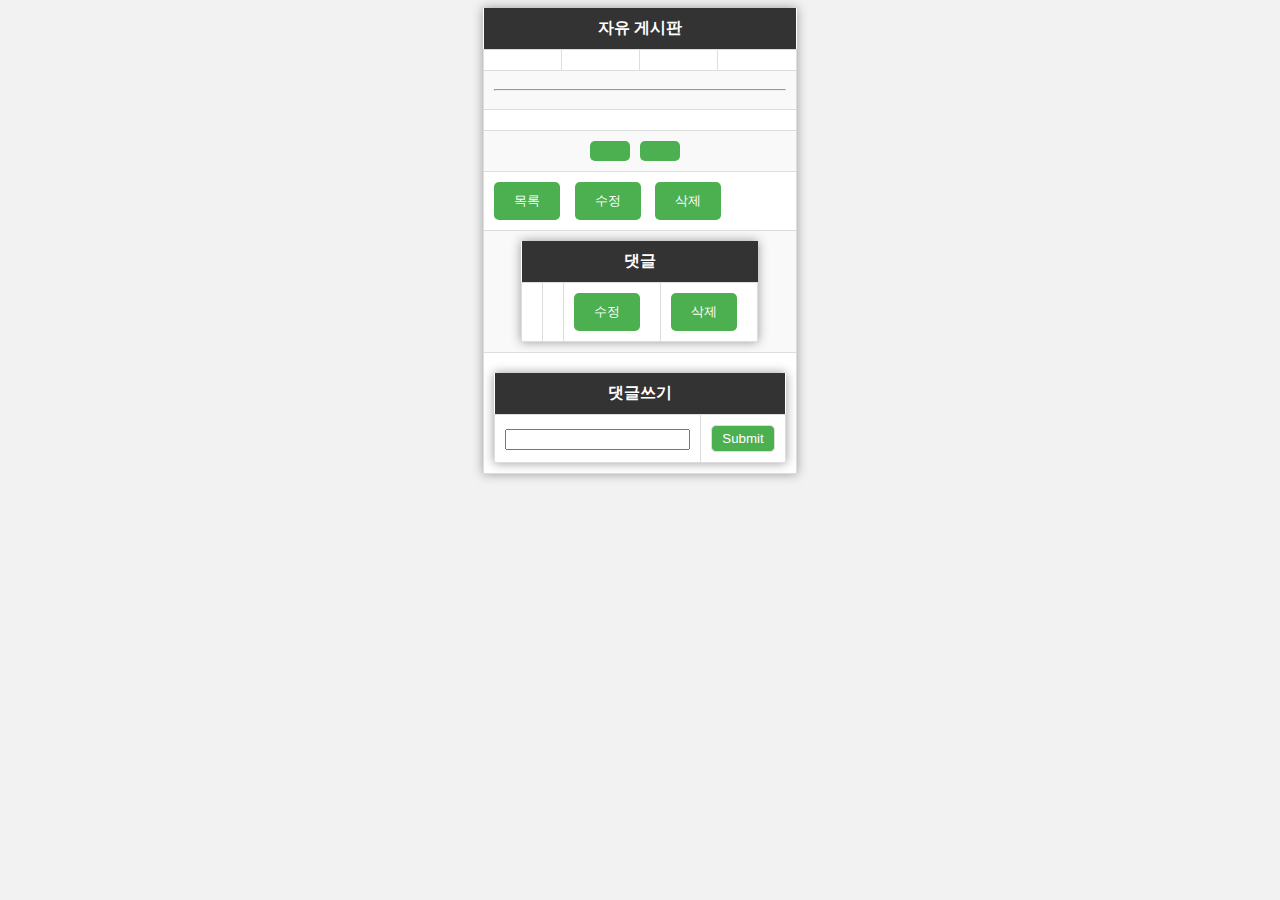
<file: src/main/resources/templates/freeBoard/boardRead.html>
<!DOCTYPE html>
<html xmlns:th="http://www.thymeleaf.org">

<head>
    <meta charset="UTF-8">
    <title>게시글 상세 페이지</title>
<style>
    body {
        background-color: #f2f2f2;
        font-family: Arial, sans-serif;
    }
    table {
        border-collapse: collapse;
        margin: 0 auto;
        background-color: #fff;
        box-shadow: 0px 0px 10px #999;
    }

    table th {
        background-color: #333;
        color: #fff;
        padding: 10px;
        text-align: center;
    }

    table td {
        border: 1px solid #ddd;
        padding: 10px;
    }

    table tr:first-child td {
        font-weight: bold;
        font-size: 1.2em;
    }

    table tr:nth-child(even) {
        background-color: #f9f9f9;
    }

    table tr:last-child td {
        border-top: 1px solid #ddd;
    }

    table tr:last-child td button {
        margin-right: 10px;
    }

    table tr:last-child td form {
        margin-top: 10px;
    }

    button {
        background-color: #4CAF50;
        color: white;
        padding: 10px 20px;
        border: none;
        border-radius: 5px;
        cursor: pointer;
        margin-right: 10px;
    }

    button:hover {
        background-color: #3e8e41;
    }

    input[type="text"], input[type="submit"] {
        padding: 5px 10px;
        border-radius: 5px;
        border: 1px solid #ddd;
    }

    input[type="submit"] {
        background-color: #4CAF50;
        color: white;
        cursor: pointer;
    }

    input[type="submit"]:hover {
        background-color: #3e8e41;
    }
    .btn-container {
        display: flex;
        justify-content: center;
        text-align: center;
    }


</style>

</head>

<body>
<table>
    <thead>
    <tr>
        <th colspan="4">자유 게시판</th>
    </tr>
    </thead>
    <tbody>
    <tr>
        <td th:text="${boardRead.boardTitle}"></td>
        <td th:text="${boardRead.boardName}"></td>
        <td th:text="${#temporals.format(boardRead.createdTime, 'yyyy-MM-dd HH:mm')}"></td>
        <td th:text="${boardRead.boardHits}"></td>
    </tr>
    <tr>
        <td colspan="4"><hr></td>
    </tr>
    <tr>
        <td colspan="4" th:text="${boardRead.boardContent}"></td>
    </tr>
    <tr>
        <td colspan="4">
            <div class="btn-container">
                <button name="like" onclick="updateCount(true)">
                    <span th:text="${boardRead.likeCount}"></span>
                </button>
                <button name="bad" onclick="updateCount(false)">
                    <span th:text="${boardRead.badCount}"></span>
                </button>
            </div>
        </td>
    </tr>
    <tr>
        <td colspan="4">
            <button onclick="main()">목록</button>
            <button onclick="modify()">수정</button>
            <button onclick="del()">삭제</button>
        </td>
    </tr>
    <tr>
        <td colspan="4">
            <table>
                <thead>
                <tr>
                    <th colspan="4">댓글</th>
                </tr>
                </thead>
                <tbody>
                <tr th:each="reply: ${replyList}">
                    <td th:text="${reply.replyName}"></td>
                    <td th:text="${reply.replyContent}"></td>

                    <form th:action="@{|/modify/${reply.id}|}">
                        <td><button>수정</button></td>
                    </form>


                    <form th:action="@{|/delete/${reply.id}|}" method="post">
                    <td><button type="submit">삭제</button></td>
                    </form>
                </tr>
                </tbody>
            </table>
        </td>
    </tr>
    <tr>
        <td colspan="4">
            <form th:action="@{|/write/reply/${boardRead.id}|}" method="post">
                <table>
                    <thead>
                    <tr>
                        <th colspan="2">댓글쓰기</th>
                    </tr>
                    </thead>
                    <tbody>
                    <tr>
                        <td><input name="replyContent"></td>
                        <td><input type="submit"></td>
                    </tr>
                    </tbody>
                </table>
            </form>
        </td>
    </tr>
    </tbody>
</table>

<script>
    function main(){
        location.href="/list/board-list";
    }

    function del(){
        const id= [[${boardRead.id}]];
        location.href = "/delete/" + id;
    }

    function modify(){
        const id= [[${boardRead.id}]];
        location.href = "/modify/update/" + id;
    }

    function updateCount(isLike){
        const id= [[${boardRead.id}]];
        const type = isLike ? 'like' : 'bad';
        location.href=`/test/update/${type}/${id}`;
    }





</script>



</body>
</html>
</file>
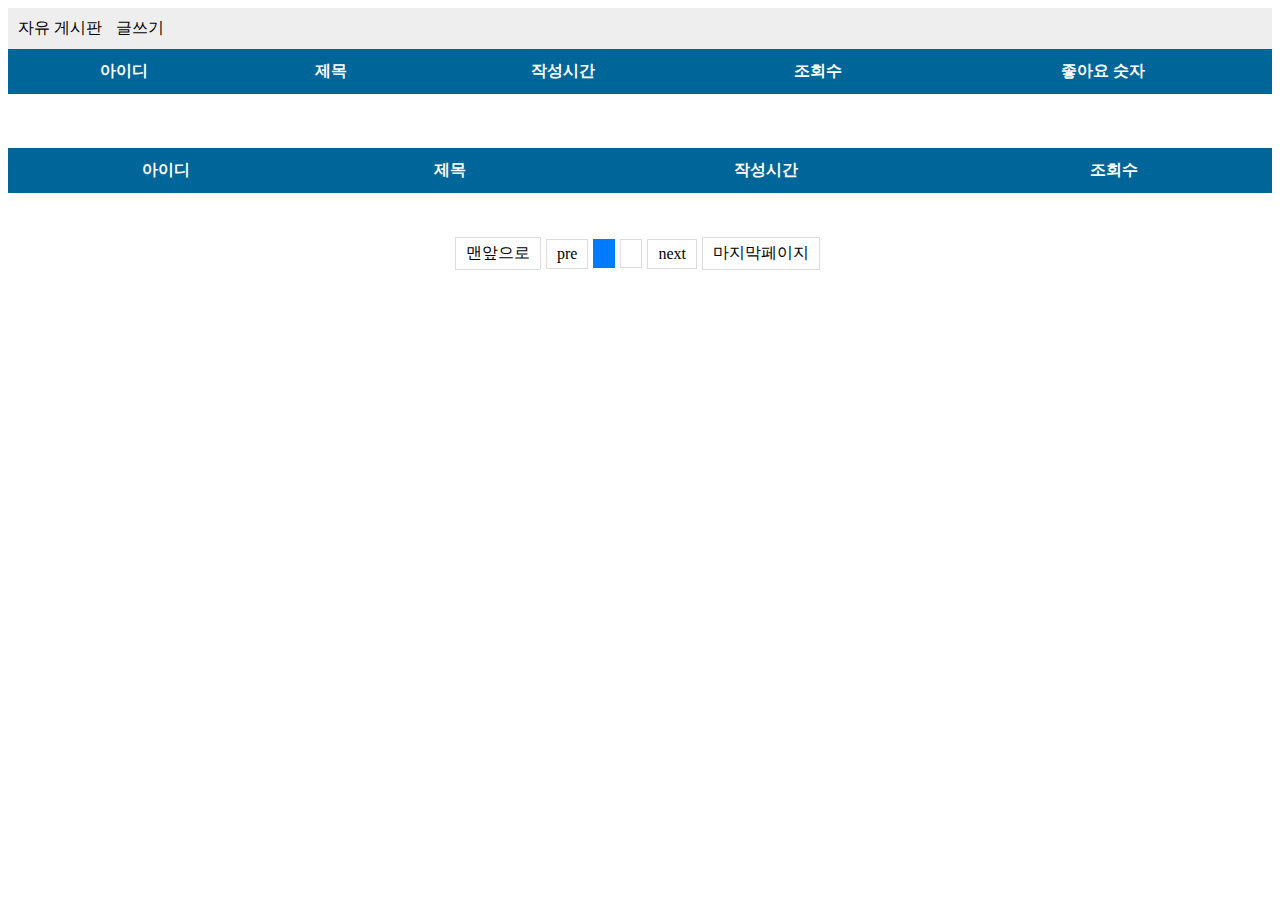
<file: src/main/resources/templates/freeBoard/mainBoard.html>
<!DOCTYPE html>
<html lang="en">
<head>
    <meta charset="UTF-8">
    <title>mainBoard</title>

    <!-- Bootstrap JS -->
    <script src="https://code.jquery.com/jquery-3.5.1.slim.min.js" integrity="sha384-DfXdz2htPH0lsSSs5nCTpuj/zy4C+OGpamoFVy38MVBnE+IbbVYUew+OrCXaRkfj" crossorigin="anonymous"></script>
    <script src="https://cdn.jsdelivr.net/npm/@popperjs/core@2.9.3/dist/umd/popper.min.js" integrity="sha384-g8bh4cEKm6lHg6nZnVXQc6m3qfOiIRnIYy08iInrbu48FYZ5kI+GduNAlZSfPg+C" crossorigin="anonymous"></script>
    <script src="https://stackpath.bootstrapcdn.com/bootstrap/4.5.2/js/bootstrap.min.js" integrity="sha384-OgVRvuATP1z7JjHLkuOU7Xw704+h835Lr+U6QL75St5mzRGByw1iW7jBhKkM6VY" crossorigin="anonymous"></script>

    <!-- Bootstrap CSS -->
    <link rel="stylesheet" href="https://stackpath.bootstrapcdn.com/bootstrap/4.5.2/css/bootstrap.min.css" integrity="sha384-OgVRvuATP1z7JjHLkuOU7Xw704+h835Lr+U6QL75St5mzRGByw1iW7jBhKkM6VY" crossorigin="anonymous">

    <style>
        /* custom styles */
        .board-table-container {
            width: 100%;
            margin-bottom: 30px;
        }

        .board-table {
            border-collapse: collapse;
            width: 100%;
        }

        .board-table th,
        .board-table td {
            padding: 12px 15px;
            text-align: center;
        }

        .board-table thead th {
            background-color: #006699;
            color: #ffffff;
            font-weight: bold;
        }

        .board-table tbody tr:nth-of-type(even) {
            background-color: #c4c1c1;
        }

        .board-table tbody tr:hover {
            background-color: #ececec;
        }


        .pagination {
            display: flex;
            justify-content: center;
            align-items: center;
            margin-top: 20px;
            margin-bottom: 20px;
        }

        .pagination a {
            color: black;
            text-decoration: none;
            border: 1px solid #ddd;
            padding: 5px 10px;
            margin-right: 5px;
        }

        .current-page {
            color: white;
            background-color: #007bff;
            border: 1px solid #007bff;
            padding: 5px 10px;
            margin-right: 5px;
        }

        .styled-table {
            border-collapse: collapse;
            width: 100%;
        }

        .styled-table th,
        .styled-table td {
            padding: 12px 15px;
            text-align: center;
        }

        .styled-table thead th {
            background-color: #006699;
            color: #ffffff;
            font-weight: bold;
        }

        .styled-table tbody tr:nth-of-type(even) {
            background-color: #c4c1c1;
        }

        .styled-table tbody tr:hover {
            background-color: #ececec;
        }
    </style>
</head>

<body>

<div class="topBanner" style="background-color: #eee; padding: 10px;">
    <a class="btn btn-primary" style="margin-right: 10px;">자유 게시판</a>
    <a class="btn btn-secondary">글쓰기</a>
</div>

<div class="container mt-3 board-table-container">
    <table class="table table-striped board-table">
        <thead>
        <tr>
            <th scope="col">아이디</th>
            <th scope="col">제목</th>
            <th scope="col">작성시간</th>
            <th scope="col">조회수</th>
            <th scope="col">좋아요 숫자</th>
        </tr>
        </thead>
        <tbody>
        <tr th:each="board: ${boardList}">
            <td th:text="${board.boardName}"></td>
            <td><a class="text-decoration-none" th:href="@{|/read/${board.id}|}" th:text="${board.boardTitle}"></a></td>
            <td th:text="${#temporals.format(board.createdTime, 'yyyy-MM-dd HH:mm:ss')}"></td>
            <td th:text="${board.boardHits}"></td>
            <td th:text="${board.likeCount}"></td>
        </tr>
        </tbody>
    </table>
</div>

<div class="footBody">
    <table class="styled-table">
        <thead>
        <tr>
            <th>아이디</th>
            <th>제목</th>
            <th>작성시간</th>
            <th>조회수</th>
        </tr>
        </thead>
        <tbody>
        <tr th:each="board: ${boardPage}">
            <td th:text="${board.boardName}"></td>
            <td><a th:href="@{|/read/${board.id}|}" th:text="${board.boardTitle}"></a></td>
            <td th:text="${#temporals.format(board.createdTime, 'yyyy-MM-dd HH:mm:ss')}"></td>
            <td th:text="${board.boardHits}"></td>
        </tr>
        </tbody>
    </table>
</div>

<!-- 페이징 -->

    <div class="pagination">
        <!--첫페이지로 이동-->
        <a th:href="@{/list/board-list(page=1)}">맨앞으로</a>
        <a th:href="${boardPage.first} ? '#' : '/list/board-list?page=' + ${boardPage.number}" class="page-link">pre</a>
        <span th:each="page: ${#numbers.sequence(startPage, endPage)}">
            <span th:if="${page == boardPage.number + 1}" class="current-page" th:text="${page}"></span>
            <span th:unless="${page == boardPage.number +1}">
                <a th:href="@{/list/board-list(page=${page})}" class="page-link" th:text="${page}"></a>
            </span>
        </span>
        <a th:href="${boardPage.last} ? '#' : '/list/board-list?page='+ ${boardPage.number +2}" class="page-link">next</a>
        <a th:href="@{/list/board-list(page=${boardPage.totalPages})}">마지막페이지</a>
    </div>
</div>

</body>
</html>
</file>
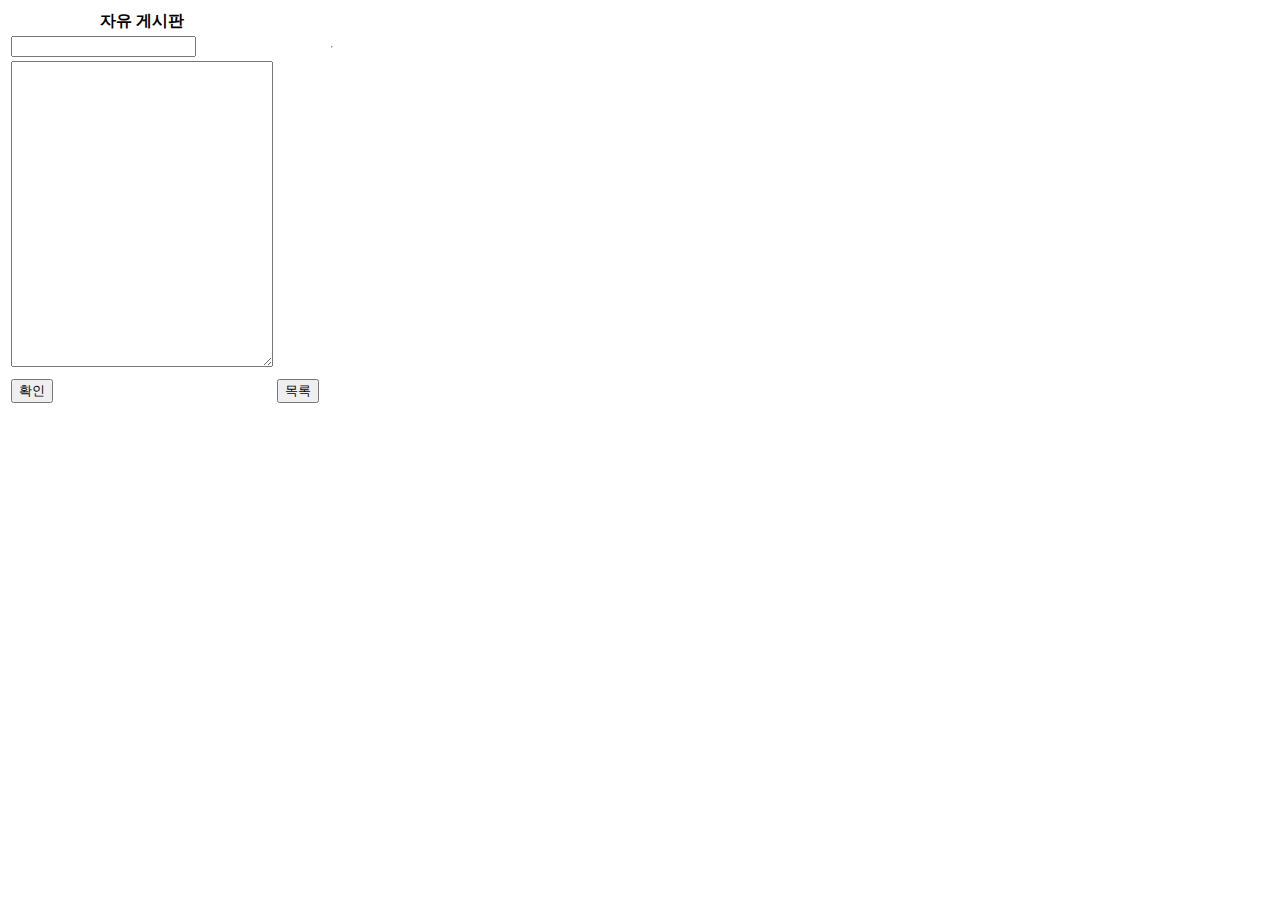
<file: src/main/resources/templates/freeBoard/modifyForm.html>
<!DOCTYPE html>
<html lang="en">
<head>
    <meta charset="UTF-8">
    <title>ModifyForm</title>
</head>
<body>

<table>

    <form th:action="@{/modify/updates}"  method="post">
        <tr>
            <th>자유 게시판</th>
        </tr>
        <tr>
            <input type="hidden" name="boardId" th:value="${modifyDetail.id} ">
            <td><input name="boardTitle"></td>
            <td th:value="${modifyDetail.boardName}"></td>
            <td th:text="${#temporals.format(modifyDetail.createdTime, 'yyyy-MM-dd HH:mm')}"></td>
            <td th:text="${modifyDetail.boardHits}"></td>
            <td><hr></td>
        </tr>
        <tr>
            <td><textarea name="boardContent" cols="30" rows="20"></textarea></td>
        </tr>
        <tr>
            <td th:text="${modifyDetail.likeCount}"></td>
            <td th:text="${modifyDetail.badCount}"></td>
        </tr>
        <tr>
            <td>
                <button type="submit">확인</button>
            </td>
            <td>
                <button onclick="main()">목록</button>
            </td>
        </tr>
    </form>
    </tr>


</table>



</body>

<script>
    function main(){
        location.href="/list/board-list";
    }


</script>

</html>
</file>
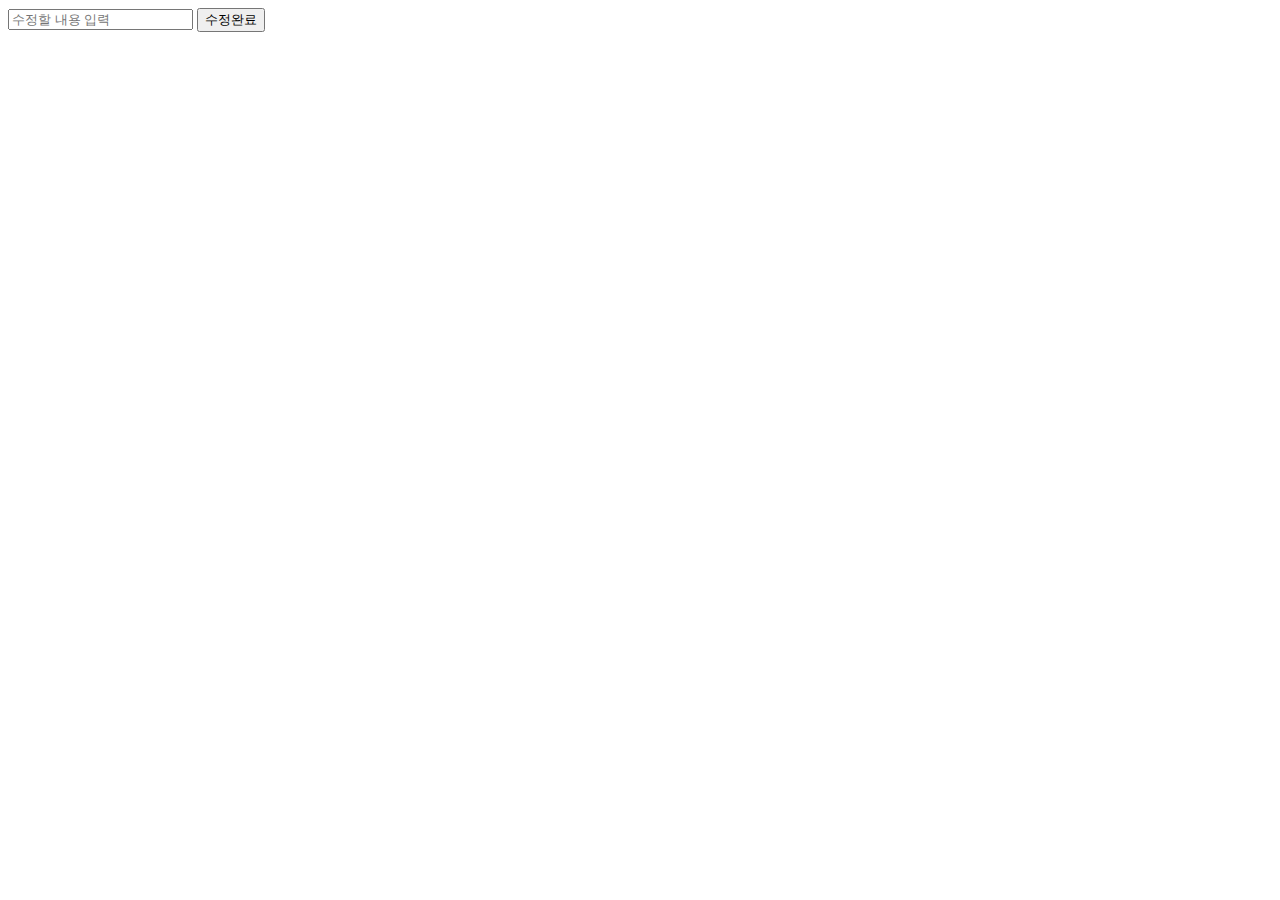
<file: src/main/resources/templates/freeBoard/replyModifyForm.html>
<!DOCTYPE html>
<html lang="en">
<head>
    <meta charset="UTF-8">
    <title>reply Modfiy Form</title>
</head>
<body>


      <form th:action="@{|/modify/update/${replyModify.id}|}" method="post">
        <!--  <input type="hidden" name="replyId" th:value="${replyModify.id}"> -->
        <input type="text" name="content" placeholder="수정할 내용 입력">
        <button type="submit">수정완료</button>
      </form>


</body>
</html>
</file>
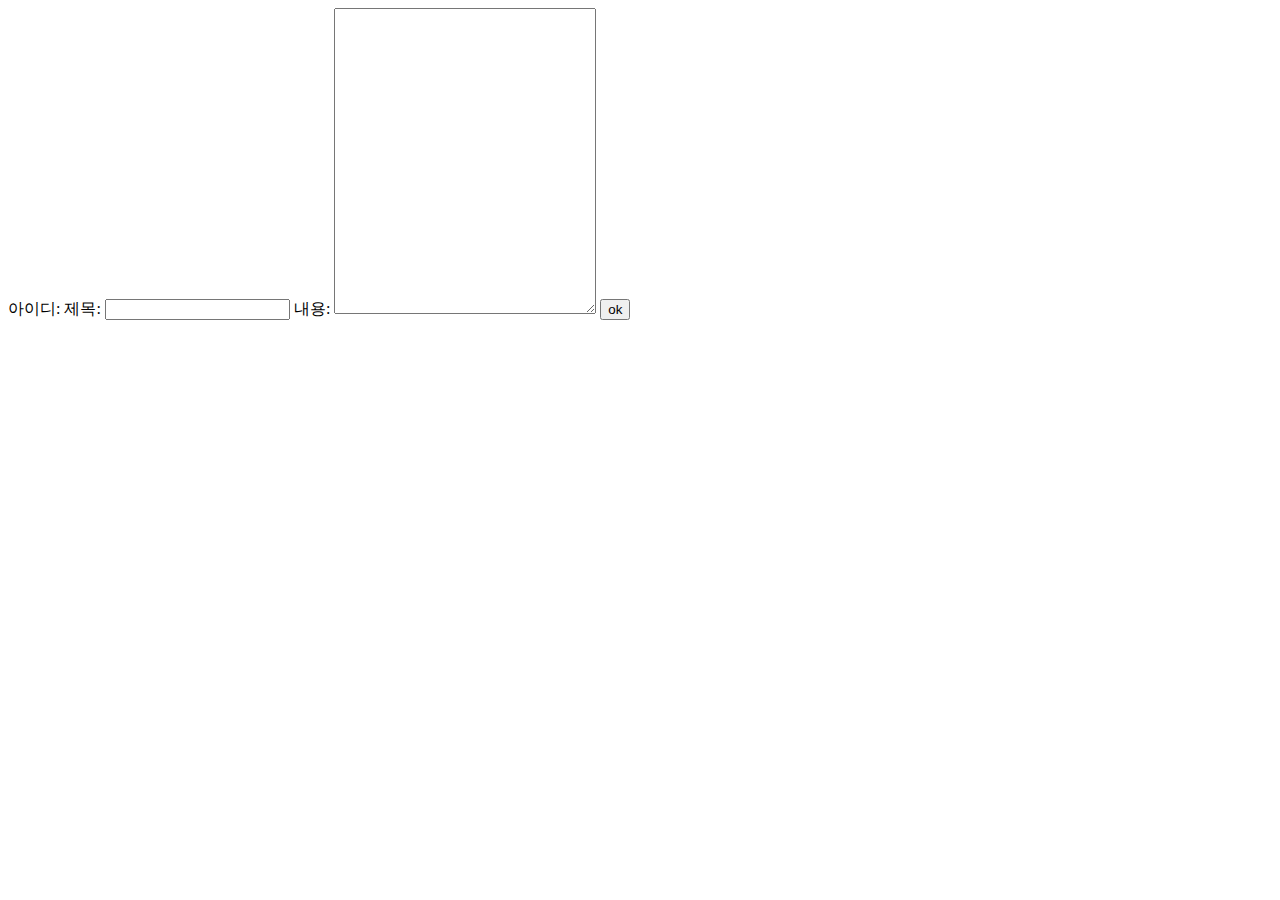
<file: src/main/resources/templates/freeBoard/writeForm.html>
<!DOCTYPE html>
<html lang="en">
<head>
    <meta charset="UTF-8">
    <title>writeForm</title>
</head>
<body>
<form action="/write/writer" method="post">
    아이디: <a th:text="${username}"></a>
    <input type="hidden" name="boardName" th:value="${username}">
    제목: <input name="boardTitle">
    내용: <textarea name="boardContent" cols="30" rows="20"></textarea>
    <button type="submit">ok</button>
</form>

</body>
</html>
</file>
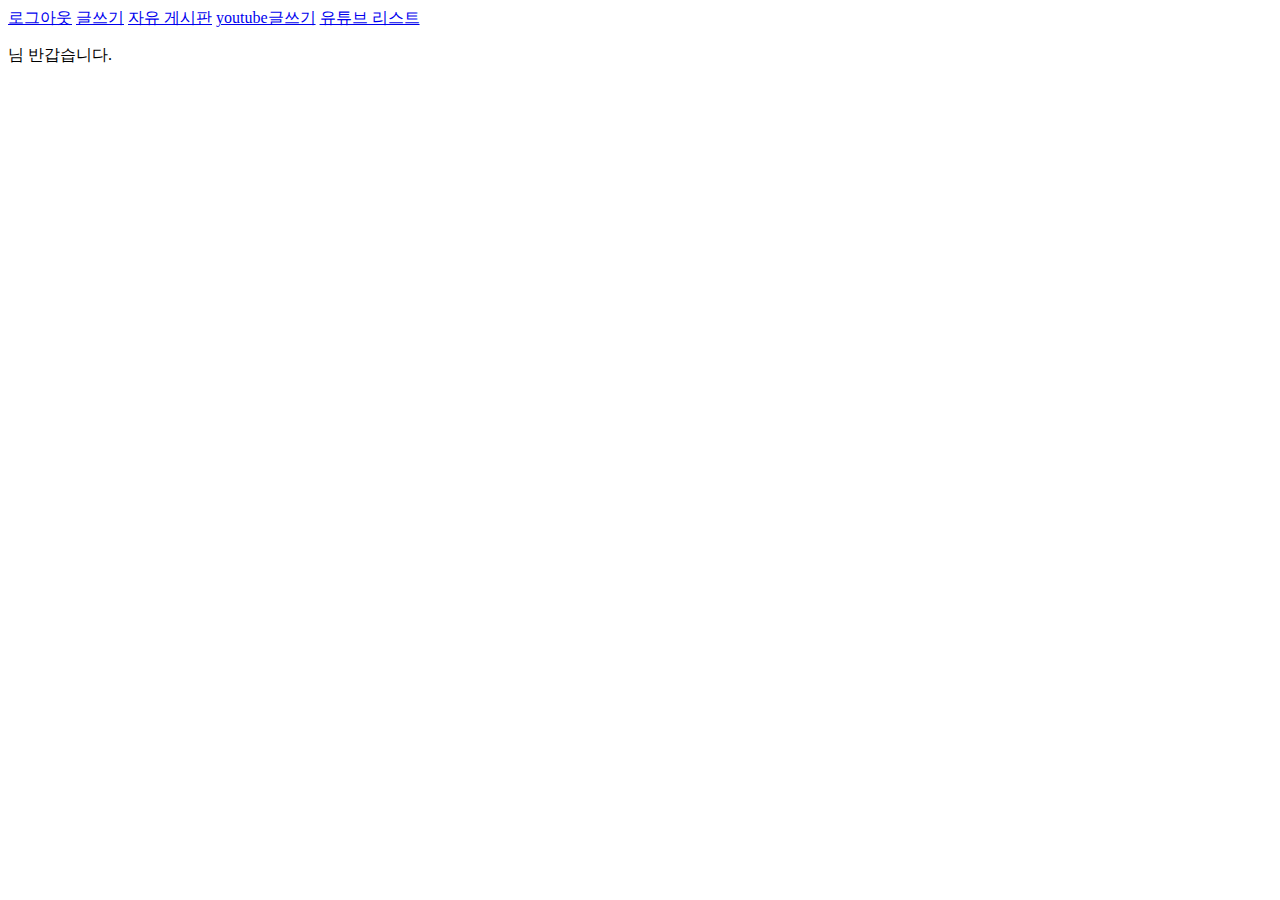
<file: src/main/resources/templates/join/home.html>
<!DOCTYPE html>
<html lang="en">
<head>
    <meta charset="UTF-8">
    <title>home</title>
</head>
<body>


<a href="/users/logout">로그아웃</a>
<a href="/write/write-form">글쓰기</a>
<a href="/list/board-list">자유 게시판</a>
<a href="/youtube/youtubeWriteForm">youtube글쓰기</a>
<a href="/youtubeList/youtube-List">유튜브 리스트</a>
<p th:text="${usernames}"></p> 님 반갑습니다.

</body>

<script>
  window.opener.location.href = '/users/homeForm';
  window.close();
</script>

</html>
</file>
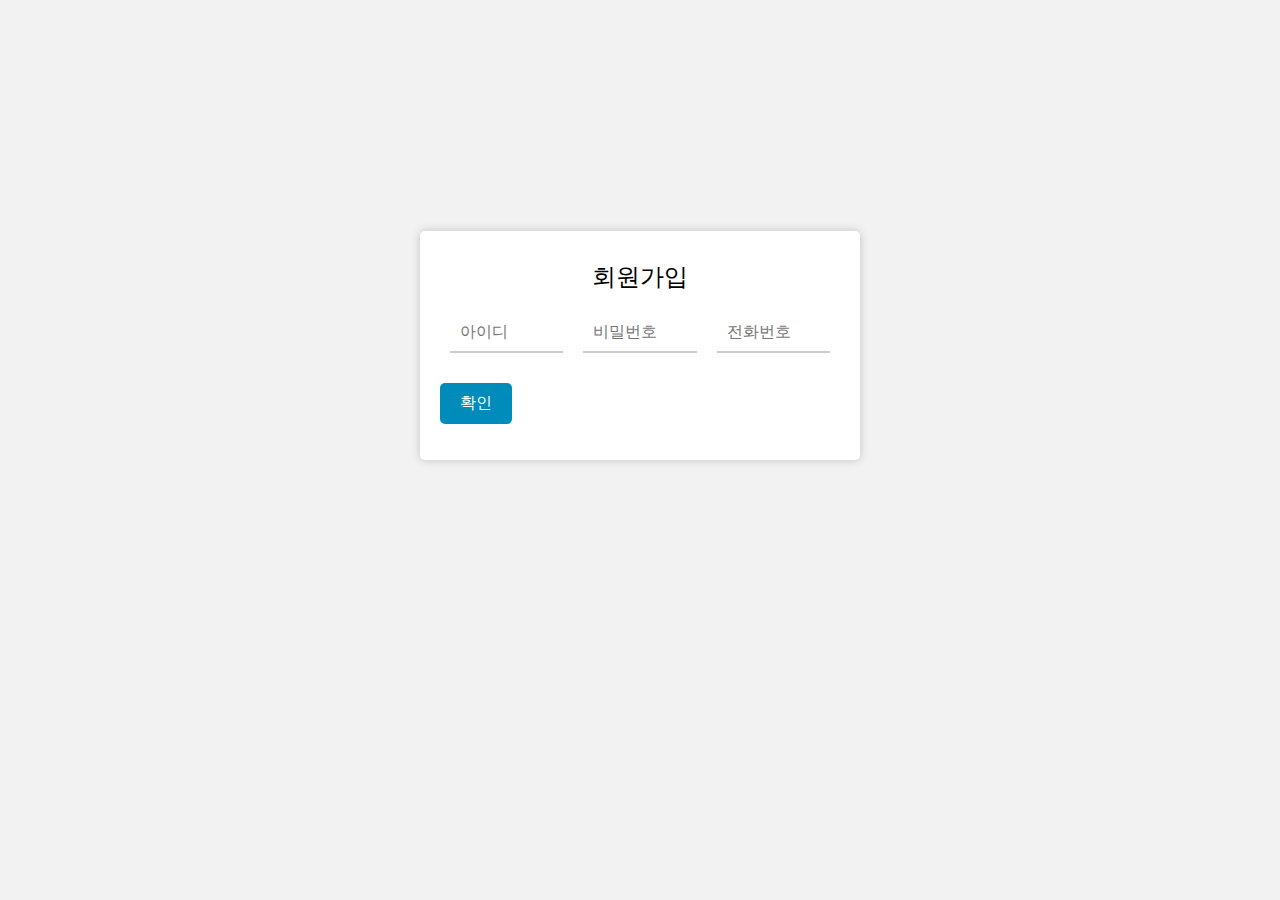
<file: src/main/resources/templates/join/joinForm.html>
<!DOCTYPE html>
<html lang="en" xmlns:th="http://www.thymeleaf.org">
<head>
    <meta charset="UTF-8">
    <title>joinForm</title>
    <style>
        body {
            background-color: #f2f2f2;
            display: flex;
            align-items: center;
            height: 75vh;
        }

        form {
            width: 400px;
            margin: 0 auto;
            background-color: white;
            padding: 20px;
            border-radius: 5px;
            box-shadow: 0 0 10px rgba(0, 0, 0, 0.2);
        }

        table {
            border-collapse: collapse;
            margin-bottom: 10px;
        }

        td {
            padding: 10px;
        }

        input[type="text"], input[type="password"], input[type="tel"] {
            padding: 10px;
            margin-bottom: 10px;
            width: 100%;
            box-sizing: border-box;
            border: none;
            border-bottom: 2px solid #ccc;
            font-size: 16px;
        }

        input[type="text"]:focus, input[type="password"]:focus, input[type="tel"]:focus {
            border-bottom: 2px solid #008cba;
        }

        button[type="submit"] {
            background-color: #008cba;
            color: white;
            padding: 10px 20px;
            border: none;
            border-radius: 5px;
            cursor: pointer;
            font-size: 16px;
        }

        p {
            color: red;
            text-align: center;
        }
    </style>
</head>

<body>
<form action="/user/join" method="post">
    <table>
        <tr>
            <td colspan="3" style="text-align: center; font-size: 24px;">회원가입</td>
        </tr>
        <tr>
            <td><input type="text" name="name" placeholder="아이디"></td>
            <td><input type="password" name="password" placeholder="비밀번호"></td>
            <td><input type="tel" name="phone" placeholder="전화번호" maxlength="14"></td>
        </tr>
    </table>
    <button type="submit">확인</button>
    <p th:text="${joinError}"></p>
</form>
</body>
</html>
</file>
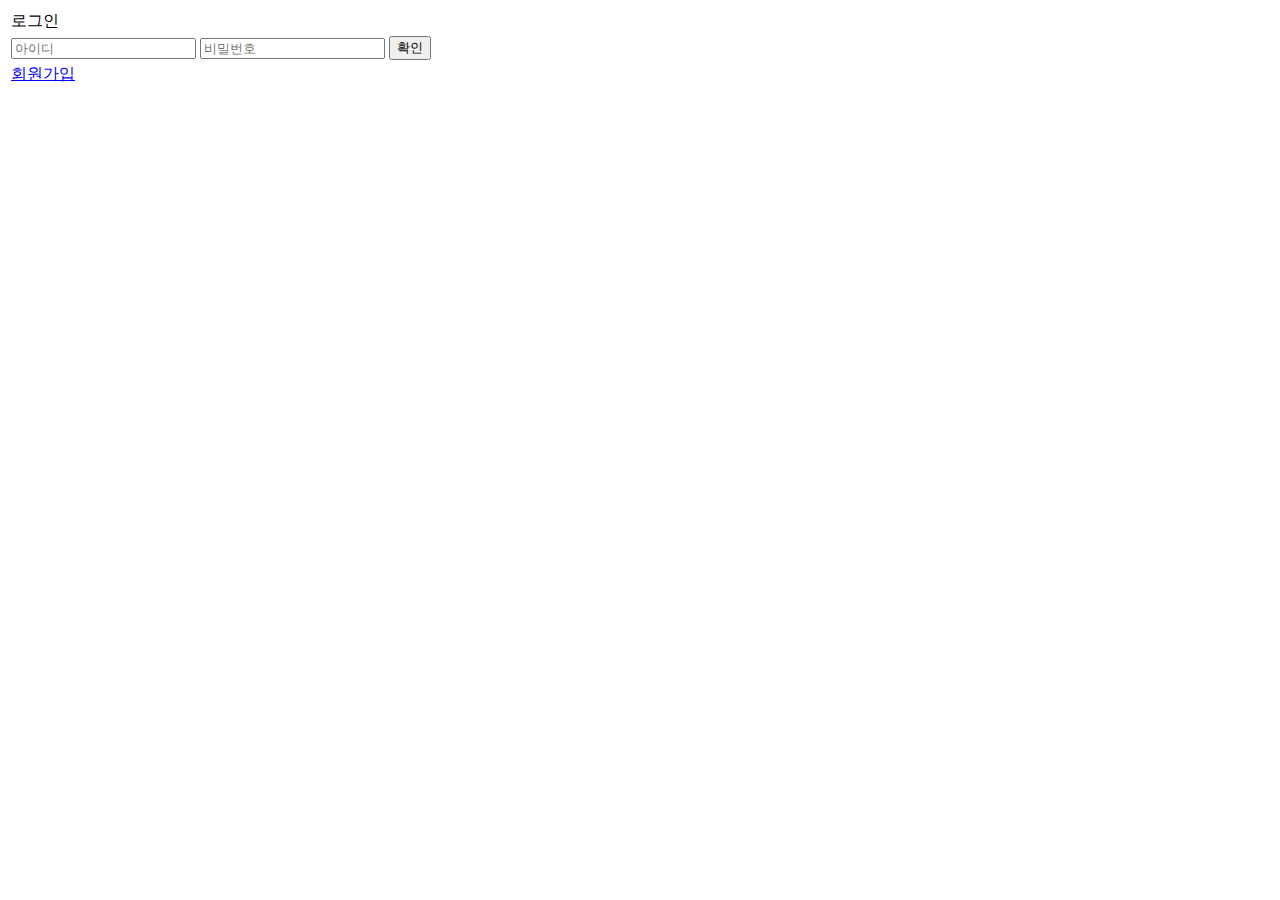
<file: src/main/resources/templates/join/loginForm.html>
<!DOCTYPE html>
<html lang="en" xmlns:th="http://www.thymeleaf.org">
<head>
    <meta charset="UTF-8">
    <title>loginForm</title>
</head>
<body>

<form th:action="@{/user/login}" method="post" >
    <table>
        <tr>
            <td>로그인</td>
        </tr>
        <tr>
            <td><input type="text" name="name" placeholder="아이디"></td>
            <td><input type="password" name="password" placeholder="비밀번호"> </td>
            <td><button type="submit">확인</button> </td>

        </tr>
        <tr>
            <td>  <a href="/user/join-form">회원가입</a></td>

        </tr>
    </table>
            <P th:text="${loginError}" style="color: red"></P>
</form>
</body>
</html>
</file>
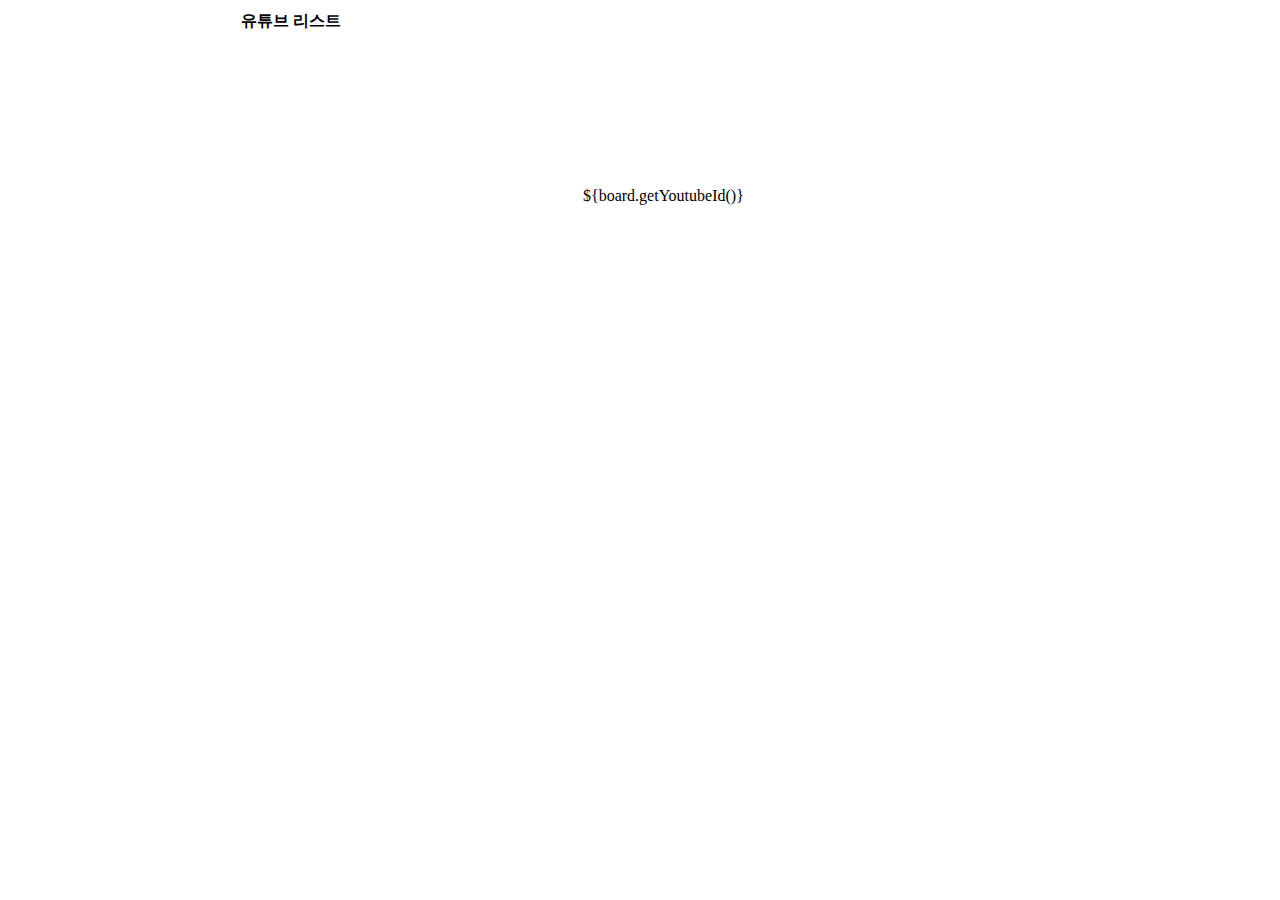
<file: src/main/resources/templates/youtube/youtubeList.html>
<!DOCTYPE html>
<html lang="en">
<head>
    <meta charset="UTF-8">
    <title>youtubeList</title>
</head>

<body>

<table>
    <tr>
        <th>유튜브 리스트</th>
    </tr>
    <tr th:each="board:${youtubeList}">
        <td><iframe width="560" height="315" th:src="@{'https://www.youtube.com/embed/' + ${board.getYoutubeId()}}" frameborder="0" allowfullscreen></iframe></td>
        <td th:text="${board.getYoutubeId()}"></td>
        <td th:text="${board.getYoutubeTitle()}"></td>
        <td>${board.getYoutubeId()}</td>
    </tr>
</table>



</body>
</html>
</file>
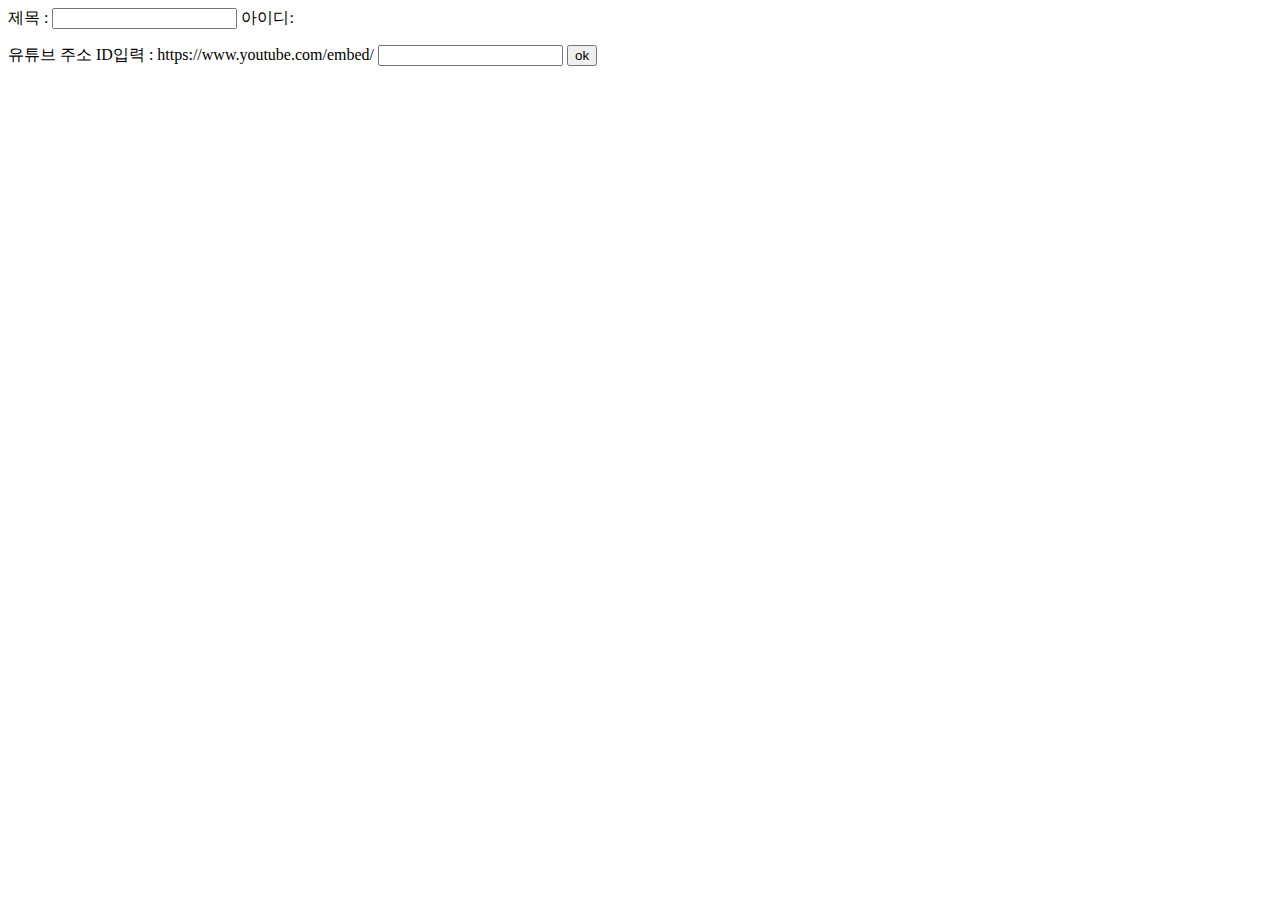
<file: src/main/resources/templates/youtube/youtubeWrite.html>
<!DOCTYPE html>
<html lang="en">
<head>
    <meta charset="UTF-8">
    <title>youtube</title>
</head>
<body>

<form action="/youtube/write" method="post">
    제목 : <input name="youtubeTitle">
    아이디: <p th:text="${username}"></p>
    <!--<iframe width="560" height="315" src="https://www.youtube.com/embed/dP95z1QgnXk" frameborder="0" allowfullscreen></iframe>-->
    유튜브 주소 ID입력 : https://www.youtube.com/embed/ <input type="text" name="youtubeId">
    <input type="submit" value="ok">
</form>


</body>
</html>
</file>
